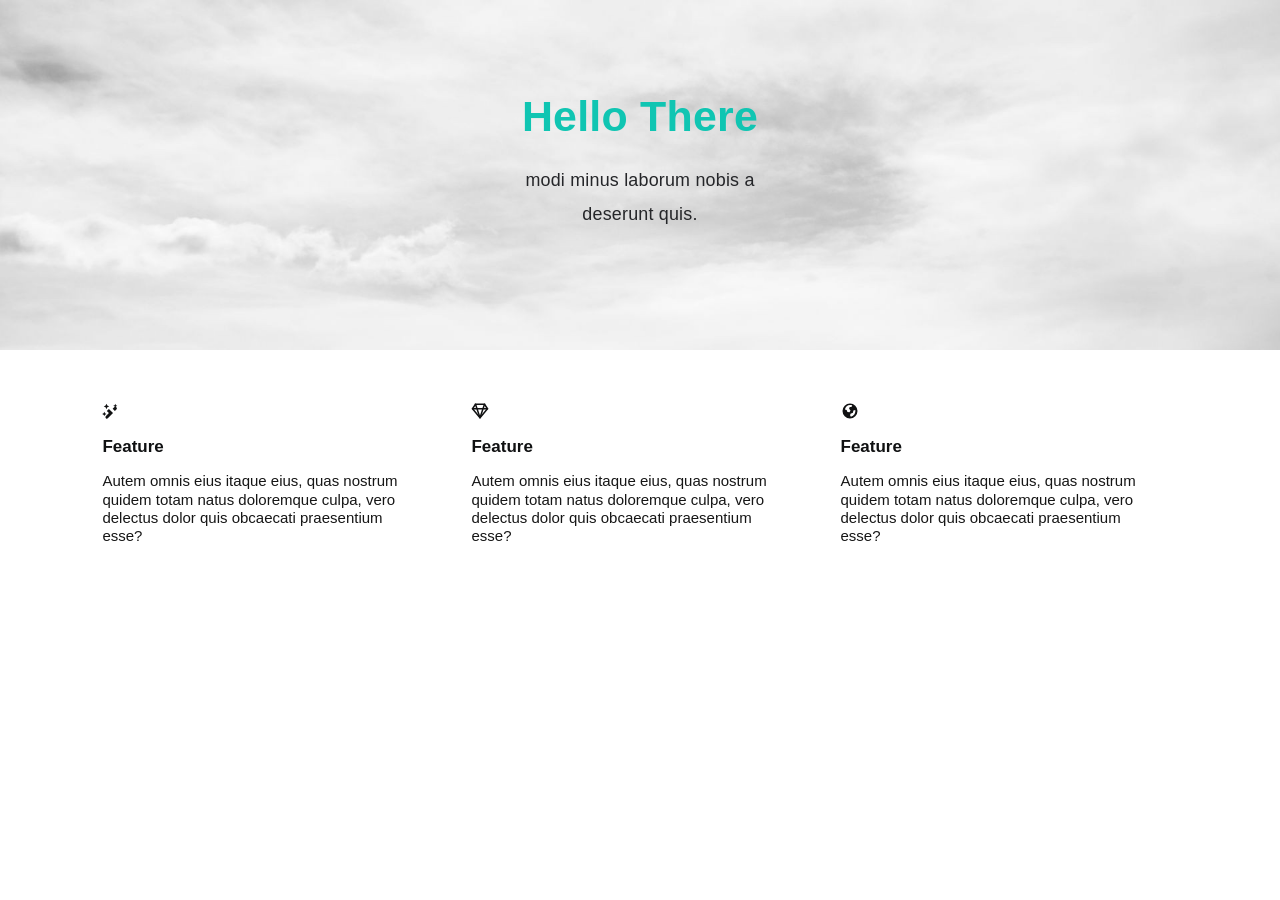
<file: index.html>
<!DOCTYPE html>
<html lang="en">
<head>
  <meta charset="UTF-8">
  <meta name="viewport" content="width=device-width, initial-scale=1.0">
  <meta name="description" content="A responsive HTML and CSS landing page with a mountain hero and three features.">
  <title>Mountain Landing | Features</title>
  <link rel="stylesheet" href="style.css">
</head>
<body class="page--features">
  <!-- Main page content: introduction and features -->
  <main>
    <!-- The hero uses the original attached image: landing.jpg -->
    <!-- Hero section: the heading and description appear over landing.jpg -->
    <section class="hero" aria-labelledby="hero-title">
      <div class="hero__content">
        <h1 id="hero-title">Hello There</h1>
        <p>modi minus laborum nobis a<br> deserunt quis.</p>
      </div>
    </section>

    <!-- Features section: three cards arranged using CSS Grid -->
    <section class="features" aria-label="Our features">
      <div class="features__grid">
        <!-- Feature card 1: the magic-wand icon and its description -->
        <article class="feature">
          <svg class="feature__icon" aria-hidden="true" viewBox="0 0 24 24" fill="currentColor">
            <path d="m5.9 2.4 1.2 2.4 2.5 1.1-2.5 1.2-1.2 2.4-1.1-2.4-2.5-1.2 2.5-1.1 1.1-2.4Zm11.8 0 .9 1.8 1.8.9-1.8.8-.9 1.8-.8-1.8-1.9-.8 1.9-.9.8-1.8ZM9.2 9.3l5.5 5.5-6.9 6.9a2 2 0 0 1-2.8-2.8l4.2-4.2-2.8-2.8 2.8-2.6Zm7-2.2a2.1 2.1 0 0 1 3 3l-2 2-3-3 2-2ZM3.1 13l1 1.9 1.9 1-1.9 1-1 1.9-1-1.9-1.9-1 1.9-1 1-1.9Z"/>
          </svg>
          <h2>Feature</h2>
          <p>Autem omnis eius itaque eius, quas nostrum quidem totam natus doloremque culpa, vero delectus dolor quis obcaecati praesentium esse?</p>
        </article>

        <!-- Feature card 2: icon, title and paragraph -->
        <article class="feature">
          <svg class="feature__icon" aria-hidden="true" viewBox="0 0 24 24" fill="none" stroke="currentColor" stroke-width="2" stroke-linecap="round" stroke-linejoin="round">
            <path d="M6 3h12l4 6-10 12L2 9l4-6Z"/>
            <path d="M2 9h20M6 3l6 18L18 3"/>
          </svg>
          <h2>Feature</h2>
          <p>Autem omnis eius itaque eius, quas nostrum quidem totam natus doloremque culpa, vero delectus dolor quis obcaecati praesentium esse?</p>
        </article>

        <!-- Feature card 3: icon, title and paragraph -->
        <article class="feature">
          <svg class="feature__icon" aria-hidden="true" viewBox="0 0 24 24" fill="currentColor">
            <path d="M12 2a10 10 0 1 0 .001 20.001A10 10 0 0 0 12 2Zm0 2c1.1 0 2.1.2 3 .6l-1.1 2-2.3.2L10.8 9l1.9 2.2-1.3 2.4-2.8-.4-1.1-2.4-2.3-.7c.6-3.5 3.4-6.1 6.8-6.1Zm1.2 15.8-1.1-2.2.6-2 3.2-1.4.6-3 2.6-.5A8 8 0 0 1 13.2 19.8Z"/>
          </svg>
          <h2>Feature</h2>
          <p>Autem omnis eius itaque eius, quas nostrum quidem totam natus doloremque culpa, vero delectus dolor quis obcaecati praesentium esse?</p>
        </article>
      </div>
    </section>
  </main>
</body>
</html>
</file>
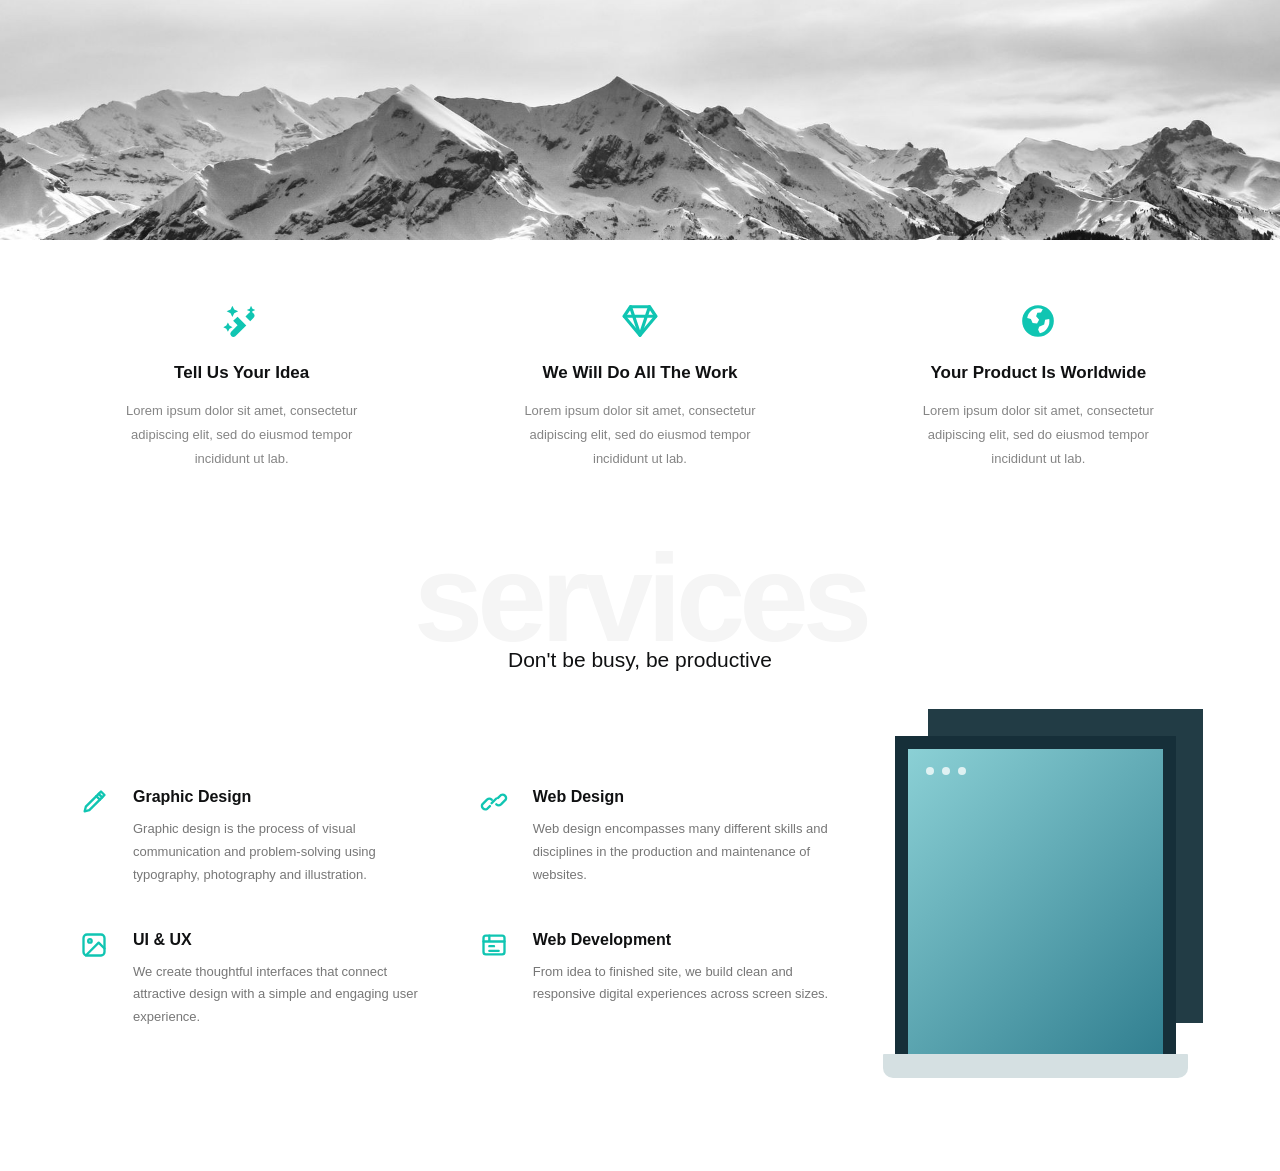
<file: agency.html>
<!DOCTYPE html>
<html lang="en">
<head>
  <meta charset="UTF-8">
  <meta name="viewport" content="width=device-width, initial-scale=1.0">
  <meta name="description" content="A responsive creative agency landing page using pure HTML and CSS.">
  <title>Mountain Landing | Agency</title>
  <link rel="stylesheet" href="style.css">
</head>
<body class="page--agency">
  <!-- Main page container -->
  <main>
    <!-- Top mountain banner -->
    <header class="agency-banner" role="img" aria-label="Snowy mountain range beneath a cloudy sky"></header>

    <!-- Our workflow: three steps shown in equal-width cards -->
    <section class="process" aria-label="How we work">
      <div class="process__grid">
        <!-- Process step 1: SVG icon, heading and text -->
        <article class="process-card">
          <svg class="process-card__icon" aria-hidden="true" viewBox="0 0 24 24" fill="currentColor">
            <path d="m5.9 2.4 1.2 2.4 2.5 1.1-2.5 1.2-1.2 2.4-1.1-2.4-2.5-1.2 2.5-1.1 1.1-2.4Zm11.8 0 .9 1.8 1.8.9-1.8.8-.9 1.8-.8-1.8-1.9-.8 1.9-.9.8-1.8ZM9.2 9.3l5.5 5.5-6.9 6.9a2 2 0 0 1-2.8-2.8l4.2-4.2-2.8-2.8 2.8-2.6Zm7-2.2a2.1 2.1 0 0 1 3 3l-2 2-3-3 2-2ZM3.1 13l1 1.9 1.9 1-1.9 1-1 1.9-1-1.9-1.9-1 1.9-1 1-1.9Z"/>
          </svg>
          <h2>Tell Us Your Idea</h2>
          <p>Lorem ipsum dolor sit amet, consectetur adipiscing elit, sed do eiusmod tempor incididunt ut lab.</p>
        </article>

        <!-- Process step 2: SVG icon, heading and text -->
        <article class="process-card">
          <svg class="process-card__icon" aria-hidden="true" viewBox="0 0 24 24" fill="none" stroke="currentColor" stroke-width="2" stroke-linecap="round" stroke-linejoin="round">
            <path d="M6 3h12l4 6-10 12L2 9l4-6Z"/>
            <path d="M2 9h20M6 3l6 18L18 3"/>
          </svg>
          <h2>We Will Do All The Work</h2>
          <p>Lorem ipsum dolor sit amet, consectetur adipiscing elit, sed do eiusmod tempor incididunt ut lab.</p>
        </article>

        <!-- Process step 3: SVG icon, heading and text -->
        <article class="process-card">
          <svg class="process-card__icon" aria-hidden="true" viewBox="0 0 24 24" fill="currentColor">
            <path d="M12 2a10 10 0 1 0 .001 20.001A10 10 0 0 0 12 2Zm0 2c1.1 0 2.1.2 3 .6l-1.1 2-2.3.2L10.8 9l1.9 2.2-1.3 2.4-2.8-.4-1.1-2.4-2.3-.7c.6-3.5 3.4-6.1 6.8-6.1Zm1.2 15.8-1.1-2.2.6-2 3.2-1.4.6-3 2.6-.5A8 8 0 0 1 13.2 19.8Z"/>
          </svg>
          <h2>Your Product Is Worldwide</h2>
          <p>Lorem ipsum dolor sit amet, consectetur adipiscing elit, sed do eiusmod tempor incididunt ut lab.</p>
        </article>
      </div>
    </section>

    <!-- Services area: oversized section title and detailed service cards -->
    <section class="services" aria-labelledby="services-title">
      <div class="section-heading">
        <h2 id="services-title">services</h2>
        <p>Don't be busy, be productive</p>
      </div>
      <!-- Two-column layout: service descriptions and an illustration -->
      <div class="services__layout">
        <div class="services__grid">
          <!-- Service item: icon and explanation -->
          <article class="service">
            <svg class="service__icon" aria-hidden="true" viewBox="0 0 24 24" fill="none" stroke="currentColor" stroke-width="2" stroke-linecap="round" stroke-linejoin="round"><path d="m4 20 4-1 11-11-3-3L5 16l-1 4Z"/><path d="m14 7 3 3M16 5l2-2 3 3-2 2"/></svg>
            <div><h3>Graphic Design</h3><p>Graphic design is the process of visual communication and problem-solving using typography, photography and illustration.</p></div>
          </article>
          <!-- Service item: icon and explanation -->
          <article class="service">
            <svg class="service__icon" aria-hidden="true" viewBox="0 0 24 24" fill="none" stroke="currentColor" stroke-width="2" stroke-linecap="round" stroke-linejoin="round"><path d="m10 13 4-4M8.5 15.5 6 18a3 3 0 0 1-4-4l4-4a3 3 0 0 1 4 0M15.5 8.5 18 6a3 3 0 0 1 4 4l-4 4a3 3 0 0 1-4 0"/></svg>
            <div><h3>Web Design</h3><p>Web design encompasses many different skills and disciplines in the production and maintenance of websites.</p></div>
          </article>
          <!-- Service item: icon and explanation -->
          <article class="service">
            <svg class="service__icon" aria-hidden="true" viewBox="0 0 24 24" fill="none" stroke="currentColor" stroke-width="2" stroke-linecap="round" stroke-linejoin="round"><rect x="3" y="3" width="18" height="18" rx="3"/><circle cx="8.5" cy="8.5" r="1.5"/><path d="m21 15-5-5L5 21"/></svg>
            <div><h3>UI &amp; UX</h3><p>We create thoughtful interfaces that connect attractive design with a simple and engaging user experience.</p></div>
          </article>
          <!-- Service item: icon and explanation -->
          <article class="service">
            <svg class="service__icon" aria-hidden="true" viewBox="0 0 24 24" fill="none" stroke="currentColor" stroke-width="2" stroke-linecap="round" stroke-linejoin="round"><rect x="3" y="4" width="18" height="16" rx="2"/><path d="M3 9h18M8 4v5M8 13h4M8 17h8"/></svg>
            <div><h3>Web Development</h3><p>From idea to finished site, we build clean and responsive digital experiences across screen sizes.</p></div>
          </article>
        </div>
        <div class="services__visual" aria-hidden="true"><div class="services__visual-inner"><span></span><span></span><span></span></div></div>
      </div>
    </section>
  </main>
</body>
</html>
</file>
<file: style.css>
/* =====================================================
   Mountain Landing — HTML + CSS only
   Two pages: index.html (features), agency.html (agency)
   Local image: landing.jpg
   ===================================================== */
/* Shared colors and global settings for both pages */
:root {
  --teal: #10c5b2;
  --ink: #101112;
  --muted: #575d60;
  --surface: #fff;
}

*, *::before, *::after { box-sizing: border-box; }
html { scroll-behavior: smooth; }
body {
  margin: 0;
  min-width: 280px;
  color: var(--ink);
  background: var(--surface);
  font-family: Arial, Helvetica, sans-serif;
}
svg { display: block; }

/* ===== VERSION 1: Hello There + 3 Feature columns ===== */
/* Hero: place the supplied mountain image behind centered text */
.hero {
  min-height: 350px;
  background: #eee url('landing.jpg') center top / cover no-repeat;
  display: flex;
  justify-content: center;
  align-items: flex-start;
  text-align: center;
}
.hero__content { padding: 91px 20px 35px; }
.hero h1 {
  margin: 0 0 21px;
  color: var(--teal);
  font-size: clamp(34px, 3.35vw, 44px);
  font-weight: 800;
  line-height: 1.2;
  letter-spacing: .25px;
}
.hero p {
  margin: 0;
  color: #252629;
  font-size: clamp(15px, 1.4vw, 19px);
  line-height: 1.9;
  letter-spacing: .2px;
}
.features { background: #fff; padding: 52px 0 72px; }
/* Three equal columns for the feature cards */
.features__grid {
  width: 84%;
  max-width: 1100px;
  margin: 0 auto;
  display: grid;
  grid-template-columns: repeat(3, minmax(0, 1fr));
  column-gap: 32px;
}
.feature { min-width: 0; }
.feature__icon { width: 18px; height: 18px; margin: 0 0 16px; }
.feature h2 {
  margin: 0 0 15px;
  font-size: 17px;
  line-height: 1.25;
  font-weight: 700;
}
.feature p {
  max-width: 320px;
  margin: 0;
  color: #161616;
  font-size: 15px;
  line-height: 1.22;
}

/* ===== VERSION 2: Agency template ===== */
.agency-banner {
  height: 240px;
  background: #eee url('landing.jpg') center 78% / cover no-repeat;
}
.process { padding: 54px 22px 56px; background: #fff; }
/* Process cards share three equal columns */
.process__grid {
  margin: auto;
  width: 100%;
  max-width: 1160px;
  display: grid;
  grid-template-columns: repeat(3, minmax(0, 1fr));
  gap: 35px;
}
.process-card { text-align: center; padding: 8px 22px 0; }
.process-card__icon { width: 38px; height: 38px; margin: 0 auto 23px; color: var(--teal); }
.process-card h2 { font-size: 17px; margin: 0 0 16px; font-weight: 800; }
.process-card p {
  max-width: 260px;
  margin: 0 auto;
  font-size: 13px;
  line-height: 1.85;
  color: #858585;
}
.services { padding: 8px 25px 90px; background: #fff; }
.section-heading { text-align: center; margin-bottom: 64px; }
.section-heading h2 {
  font-size: clamp(74px, 11vw, 125px);
  line-height: 1;
  letter-spacing: -6px;
  color: #f5f5f5;
  margin: 0;
  font-weight: 900;
}
.section-heading p { margin: -12px 0 0; position: relative; z-index: 1; font-size: 21px; }
/* Services descriptions on the left, illustrative mockup on the right */
.services__layout {
  display: grid;
  grid-template-columns: 2fr .8fr;
  gap: 54px;
  max-width: 1120px;
  margin: auto;
  align-items: center;
}
.services__grid {
  display: grid;
  grid-template-columns: repeat(2, minmax(0, 1fr));
  row-gap: 44px;
  column-gap: 38px;
}
.service { display: grid; grid-template-columns: 36px 1fr; gap: 17px; align-items: start; }
.service__icon { color: var(--teal); width: 28px; height: 28px; }
.service h3 { margin: 0 0 12px; font-size: 16px; }
.service p { margin: 0; font-size: 13px; line-height: 1.75; color: #777; }
.services__visual {
  position: relative;
  height: 320px;
  border: 13px solid #162f39;
  border-bottom-width: 0;
  background: linear-gradient(135deg, #8bd0d5 0%, #317f90 100%);
  margin: 0 24px 25px 0;
  box-shadow: 30px -30px 0 -3px #223c45;
}
.services__visual::before {
  content: '';
  position: absolute;
  bottom: -22px;
  left: -25px;
  width: calc(100% + 50px);
  height: 24px;
  border-radius: 1px 1px 10px 10px;
  background: #d5e0e2;
}
.services__visual-inner { display: flex; gap: 8px; padding: 18px; }
.services__visual-inner span { width: 8px; height: 8px; background: rgba(255,255,255,.75); border-radius: 50%; }

/* ===== Responsive behavior ===== */
/* Tablets: tighter spacing and simplified services layout */
@media (max-width: 700px) {
  .hero { min-height: 345px; }
  .hero__content { padding-top: 95px; }
  .features__grid { width: calc(100% - 28px); gap: 20px; }
  .feature p { font-size: 14px; }
  .process__grid { gap: 8px; }
  .process-card { padding: 5px 6px 0; }
  .process-card__icon { width: 28px; height: 28px; }
  .process-card h2 { font-size: 14px; }
  .process-card p { font-size: 12px; }
  .services__layout { grid-template-columns: 1fr; }
  .services__visual { display: none; }
}
/* Phones: adapt font sizes and preserve the demonstrated three-card layout */
@media (max-width: 480px) {
  .hero { min-height: 320px; }
  .hero__content { padding: 85px 12px 24px; }
  .hero h1 { font-size: 34px; }
  .hero p { font-size: 16px; line-height: 1.9; }
  /* The 3 columns are kept on phones to reproduce the supplied reference. */
  .features { padding-top: 48px; }
  .features__grid { width: calc(100% - 12px); gap: 12px; }
  .feature__icon { width: 16px; height: 16px; margin-bottom: 19px; }
  .feature h2 { font-size: 16px; margin-bottom: 16px; }
  .feature p { font-size: 14px; line-height: 1.22; overflow-wrap: break-word; }
  .agency-banner { height: 155px; }
  .process { padding: 38px 10px; }
  .process-card h2 { font-size: 13px; }
  .process-card p { font-size: 11px; line-height: 1.5; }
  .section-heading { margin-bottom: 44px; }
  .section-heading h2 { font-size: 67px; letter-spacing: -4px; }
  .section-heading p { font-size: 16px; margin-top: -5px; }
  .services { padding: 10px 16px 55px; }
  .services__grid { grid-template-columns: 1fr; gap: 26px; }
}
@media (max-width: 340px) {
  /* A single column below 340px prevents unreadably thin text. */
  .features__grid, .process__grid { grid-template-columns: 1fr; gap: 28px; }
  .feature p { max-width: 100%; line-height: 1.45; }
  .process-card { max-width: 260px; margin: auto; }
}
</file>
